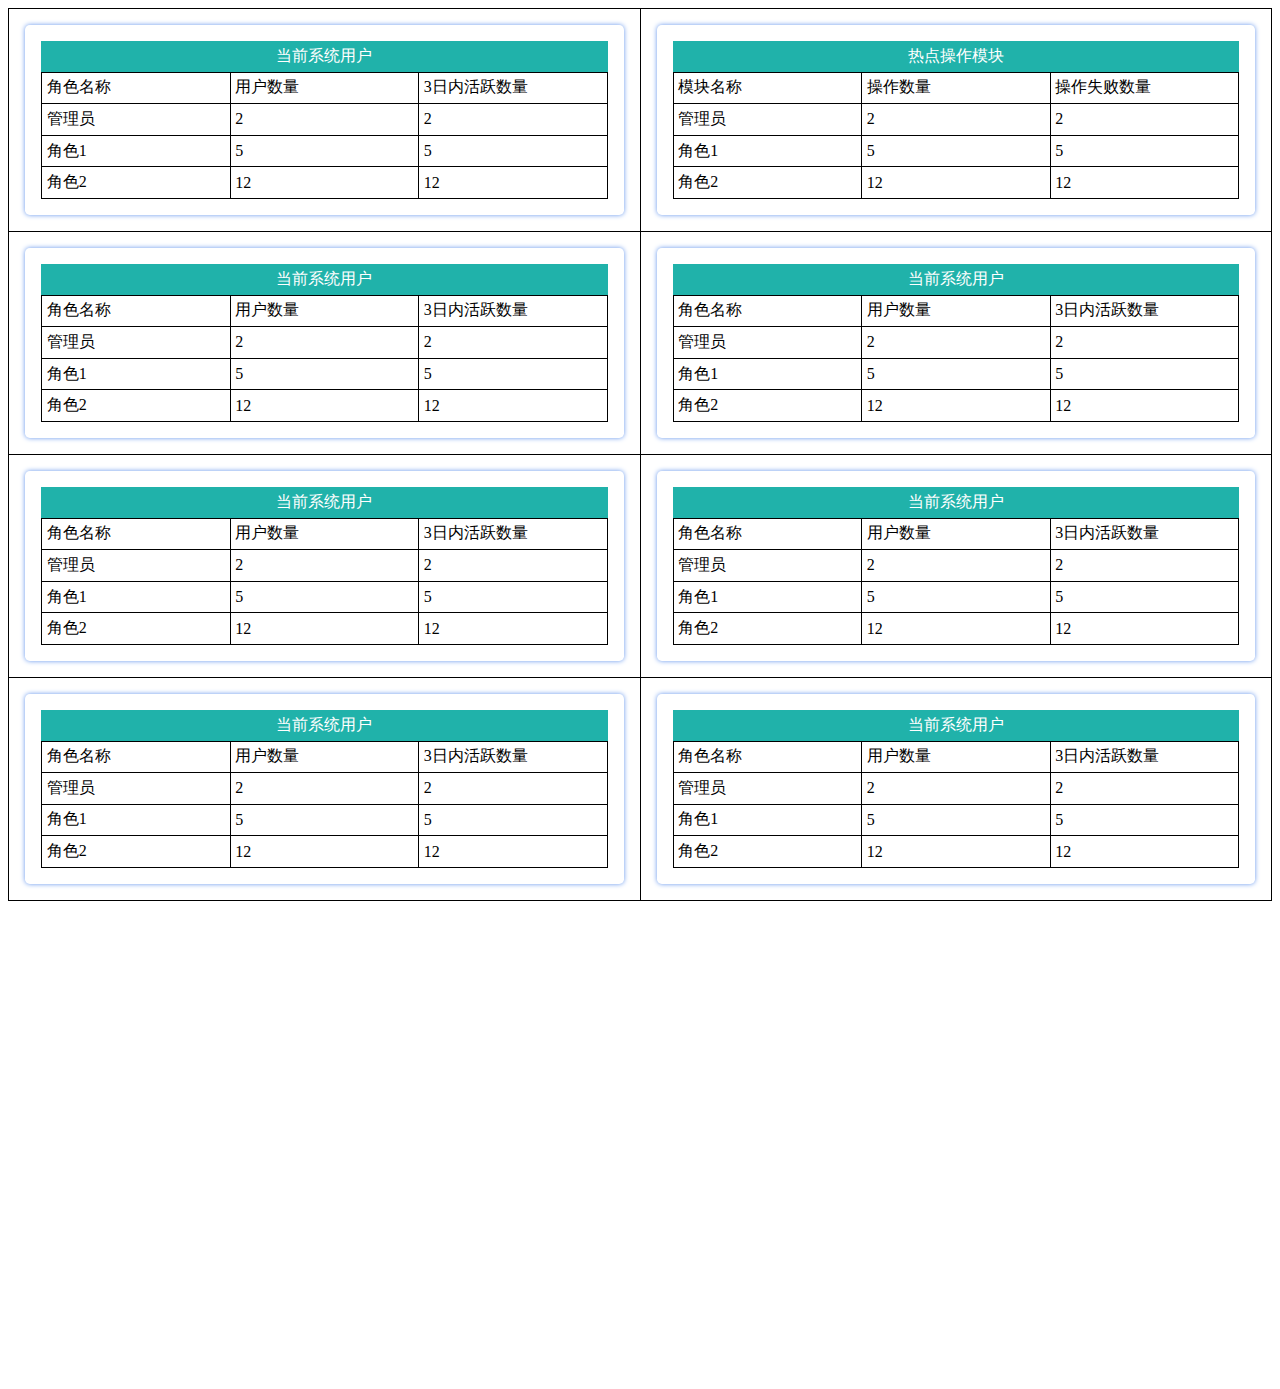
<file: 页面/main.html>
<!DOCTYPE html>
<html>
	<head>
		<meta charset="utf-8">
		<title></title>
		<link href="../lib/css/main.css" rel="stylesheet" type="text/css" />
		<link rel="stylesheet" type="text/css" href="https://echarts.apache.org/examples/stylesheets/main.css?_v_=1584690369972">
	</head>
	<body>

		<section class="main" id="main">
			<table class="main-table">

				<tr>
					<td class="main-users">
						<div>
							<label class="main-users-title">当前系统用户</label>

							<table>
								<tr>
									<td>角色名称</td>
									<td>用户数量</td>
									<td>3日内活跃数量</td>
								</tr>
								<tr>
									<td>管理员</td>
									<td>2</td>
									<td>2</td>
								</tr>
								<tr>
									<td>角色1</td>
									<td>5</td>
									<td>5</td>
								</tr>
								<tr>
									<td>角色2</td>
									<td>12</td>
									<td>12</td>
								</tr>
							</table>

					</td>
					<td class="main-optionRed">

						<div>
							<label class="main-optionRed-title">热点操作模块</label>

							<table>
								<tr>
									<td>模块名称</td>
									<td>操作数量</td>
									<td>操作失败数量</td>
								</tr>
								<tr>
									<td>管理员</td>
									<td>2</td>
									<td>2</td>
								</tr>
								<tr>
									<td>角色1</td>
									<td>5</td>
									<td>5</td>
								</tr>
								<tr>
									<td>角色2</td>
									<td>12</td>
									<td>12</td>
								</tr>
							</table>

					</td>
					</td>
				</tr>
				<tr>
					<td class="main-users">
						<div>
							<label class="main-users-title">当前系统用户</label>

							<table>
								<tr>
									<td>角色名称</td>
									<td>用户数量</td>
									<td>3日内活跃数量</td>
								</tr>
								<tr>
									<td>管理员</td>
									<td>2</td>
									<td>2</td>
								</tr>
								<tr>
									<td>角色1</td>
									<td>5</td>
									<td>5</td>
								</tr>
								<tr>
									<td>角色2</td>
									<td>12</td>
									<td>12</td>
								</tr>
							</table>

					</td>
					<td class="main-users">
						<div>
							<label class="main-users-title">当前系统用户</label>

							<table>
								<tr>
									<td>角色名称</td>
									<td>用户数量</td>
									<td>3日内活跃数量</td>
								</tr>
								<tr>
									<td>管理员</td>
									<td>2</td>
									<td>2</td>
								</tr>
								<tr>
									<td>角色1</td>
									<td>5</td>
									<td>5</td>
								</tr>
								<tr>
									<td>角色2</td>
									<td>12</td>
									<td>12</td>
								</tr>
							</table>

					</td>
				</tr>
				<tr>
					<td class="main-users">
						<div>
							<label class="main-users-title">当前系统用户</label>
				
							<table>
								<tr>
									<td>角色名称</td>
									<td>用户数量</td>
									<td>3日内活跃数量</td>
								</tr>
								<tr>
									<td>管理员</td>
									<td>2</td>
									<td>2</td>
								</tr>
								<tr>
									<td>角色1</td>
									<td>5</td>
									<td>5</td>
								</tr>
								<tr>
									<td>角色2</td>
									<td>12</td>
									<td>12</td>
								</tr>
							</table>
				
					</td>
					<td class="main-users">
						<div>
							<label class="main-users-title">当前系统用户</label>
				
							<table>
								<tr>
									<td>角色名称</td>
									<td>用户数量</td>
									<td>3日内活跃数量</td>
								</tr>
								<tr>
									<td>管理员</td>
									<td>2</td>
									<td>2</td>
								</tr>
								<tr>
									<td>角色1</td>
									<td>5</td>
									<td>5</td>
								</tr>
								<tr>
									<td>角色2</td>
									<td>12</td>
									<td>12</td>
								</tr>
							</table>
				
					</td>
				</tr>
				<tr>
					<td class="main-users">
						<div>
							<label class="main-users-title">当前系统用户</label>
				
							<table>
								<tr>
									<td>角色名称</td>
									<td>用户数量</td>
									<td>3日内活跃数量</td>
								</tr>
								<tr>
									<td>管理员</td>
									<td>2</td>
									<td>2</td>
								</tr>
								<tr>
									<td>角色1</td>
									<td>5</td>
									<td>5</td>
								</tr>
								<tr>
									<td>角色2</td>
									<td>12</td>
									<td>12</td>
								</tr>
							</table>
				
					</td>
					<td class="main-users">
						<div>
							<label class="main-users-title">当前系统用户</label>
				
							<table>
								<tr>
									<td>角色名称</td>
									<td>用户数量</td>
									<td>3日内活跃数量</td>
								</tr>
								<tr>
									<td>管理员</td>
									<td>2</td>
									<td>2</td>
								</tr>
								<tr>
									<td>角色1</td>
									<td>5</td>
									<td>5</td>
								</tr>
								<tr>
									<td>角色2</td>
									<td>12</td>
									<td>12</td>
								</tr>
							</table>
				
					</td>
				</tr>
			</table>

		</section>
		<div id="container" class="main-optionRed-echarts"></div>

	</body>
</html>
<script src="../lib/js/vue.js"></script>

<script>
	var vm = new Vue({
		el: "#main",
		data: {},
		methods: {

		}
	})
</script>
</file>
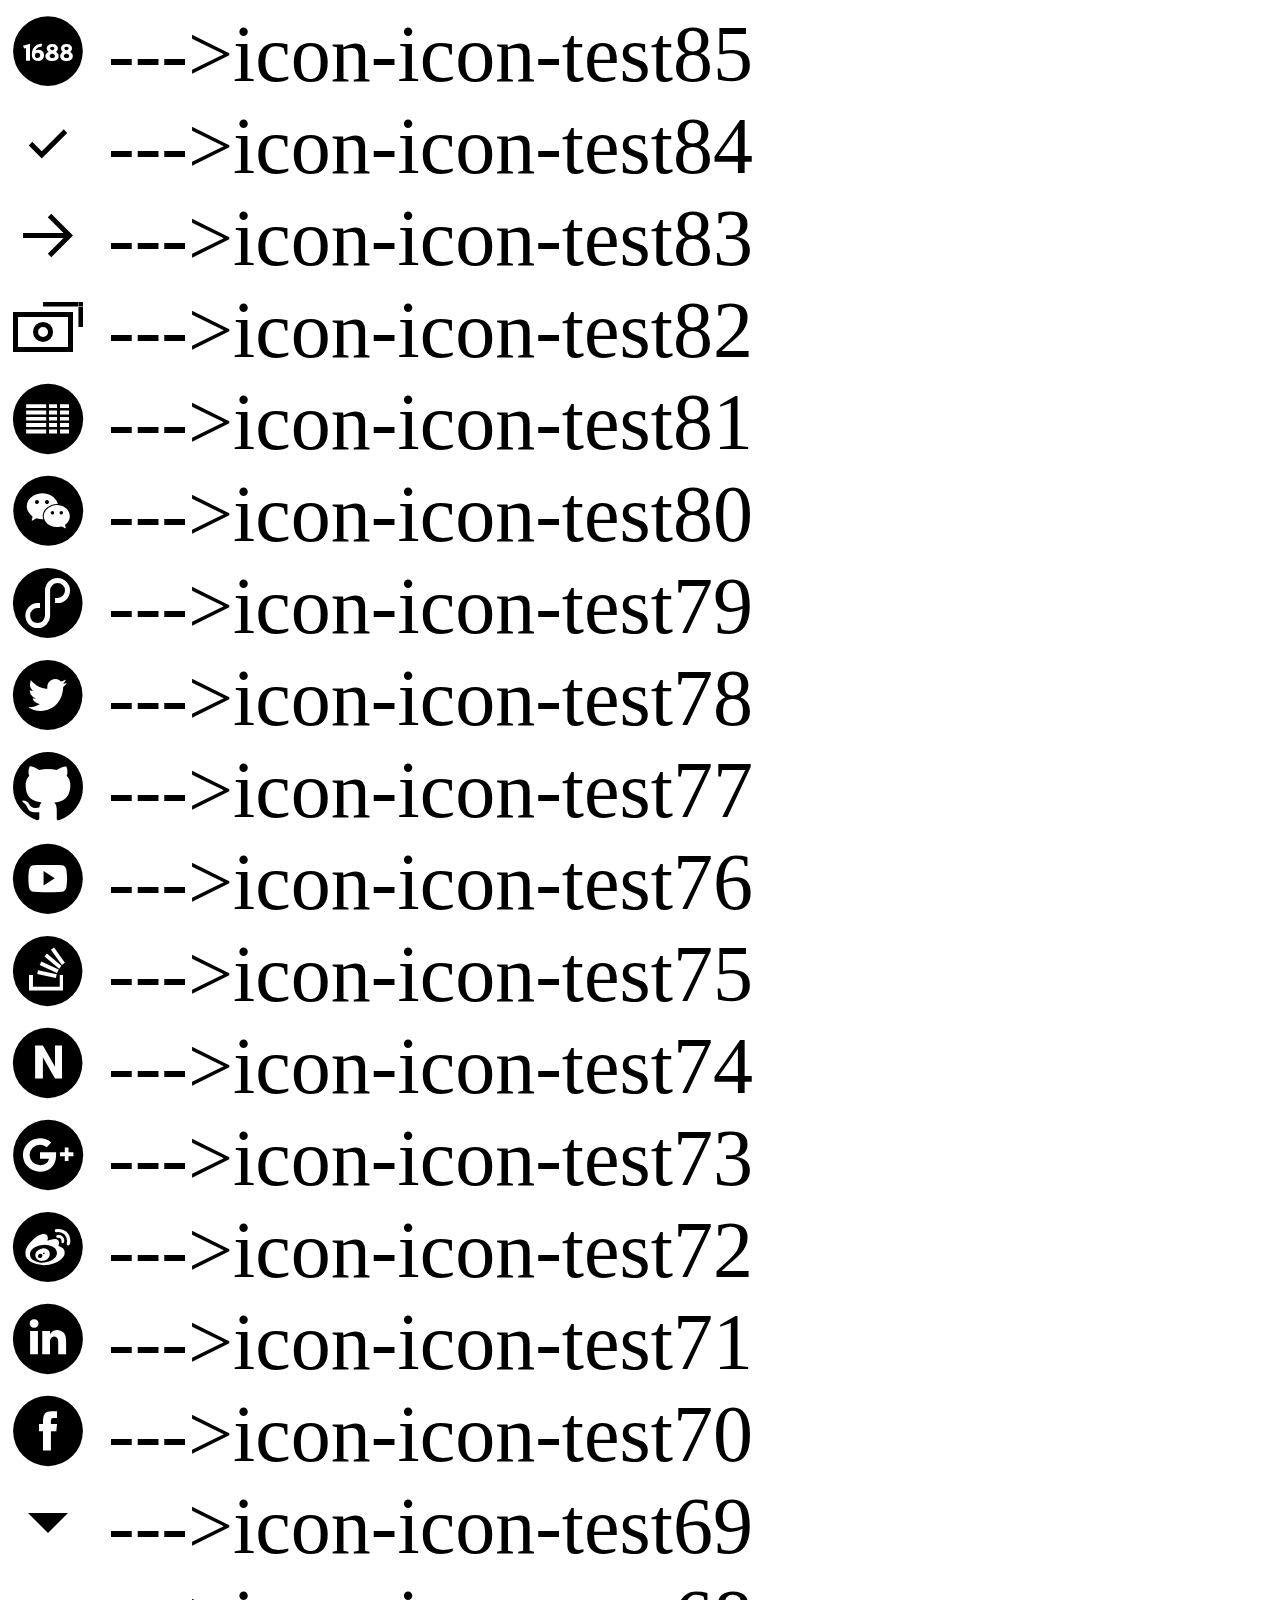
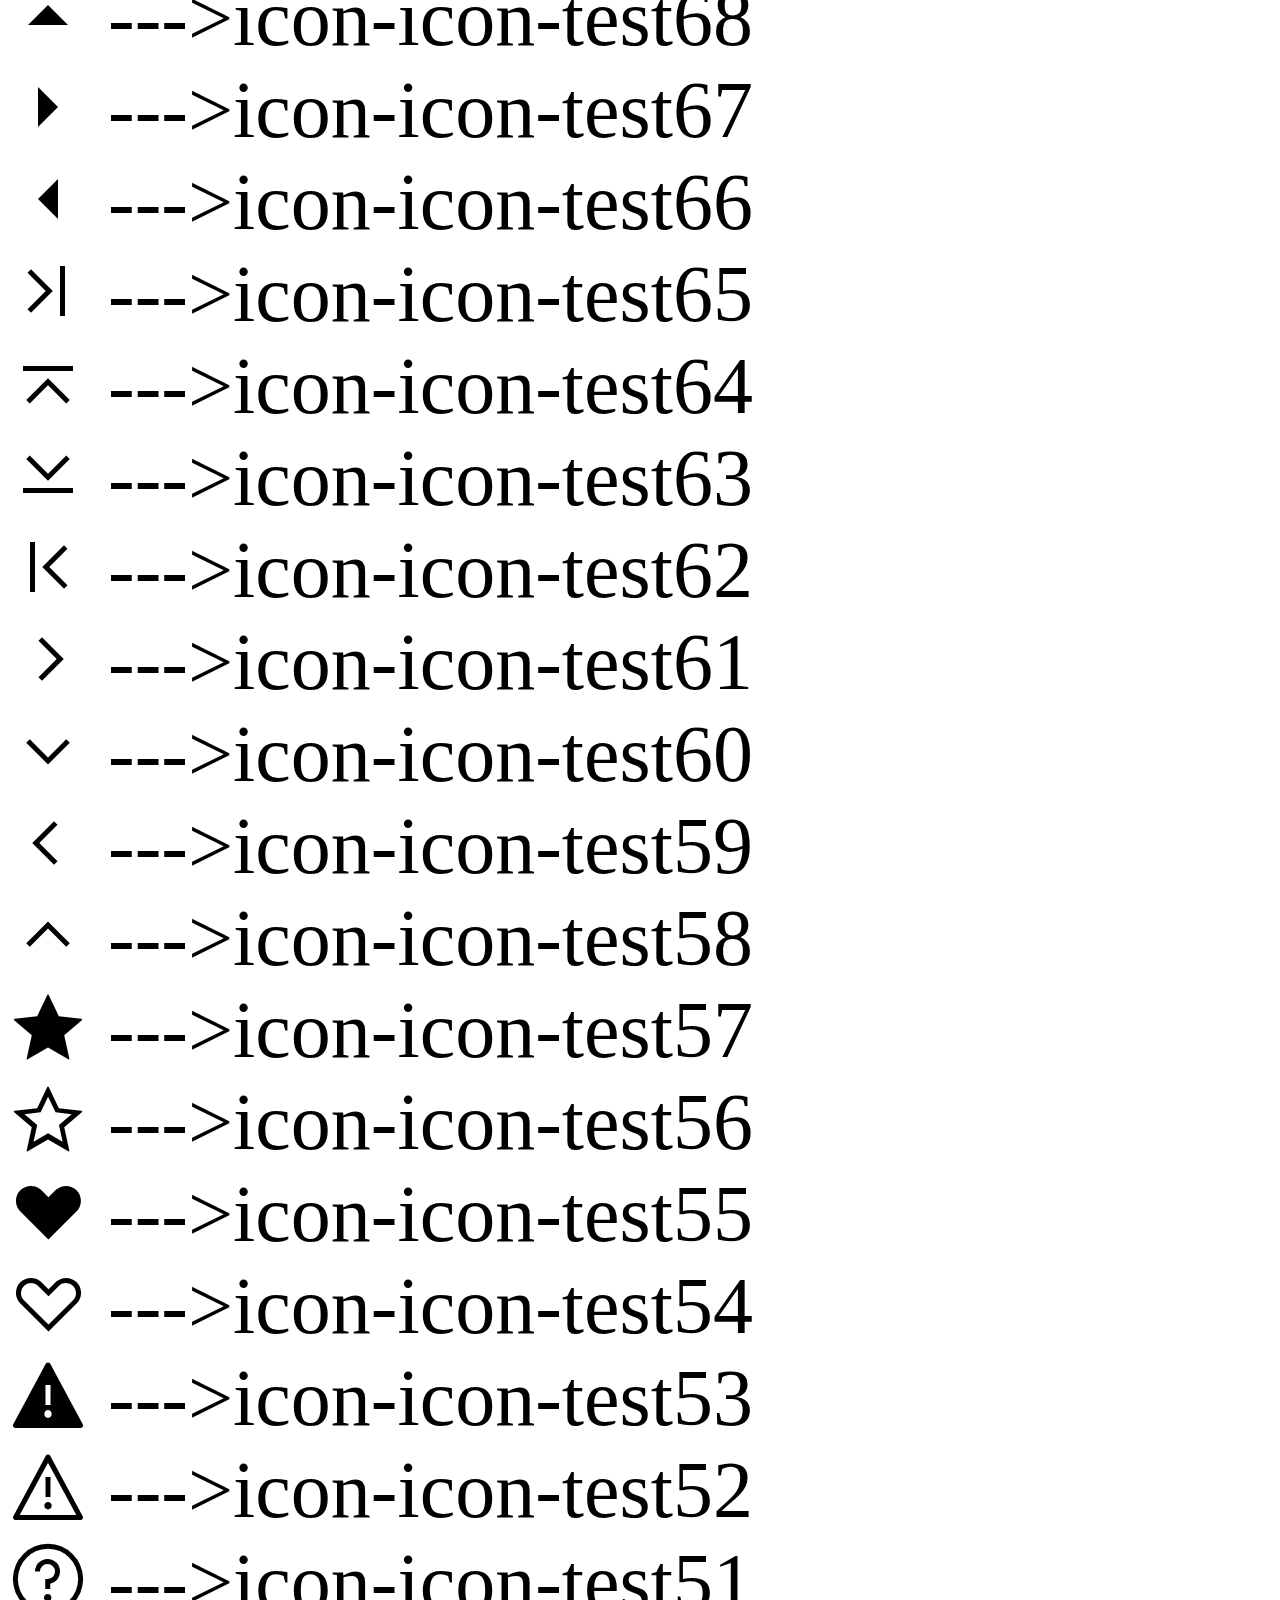
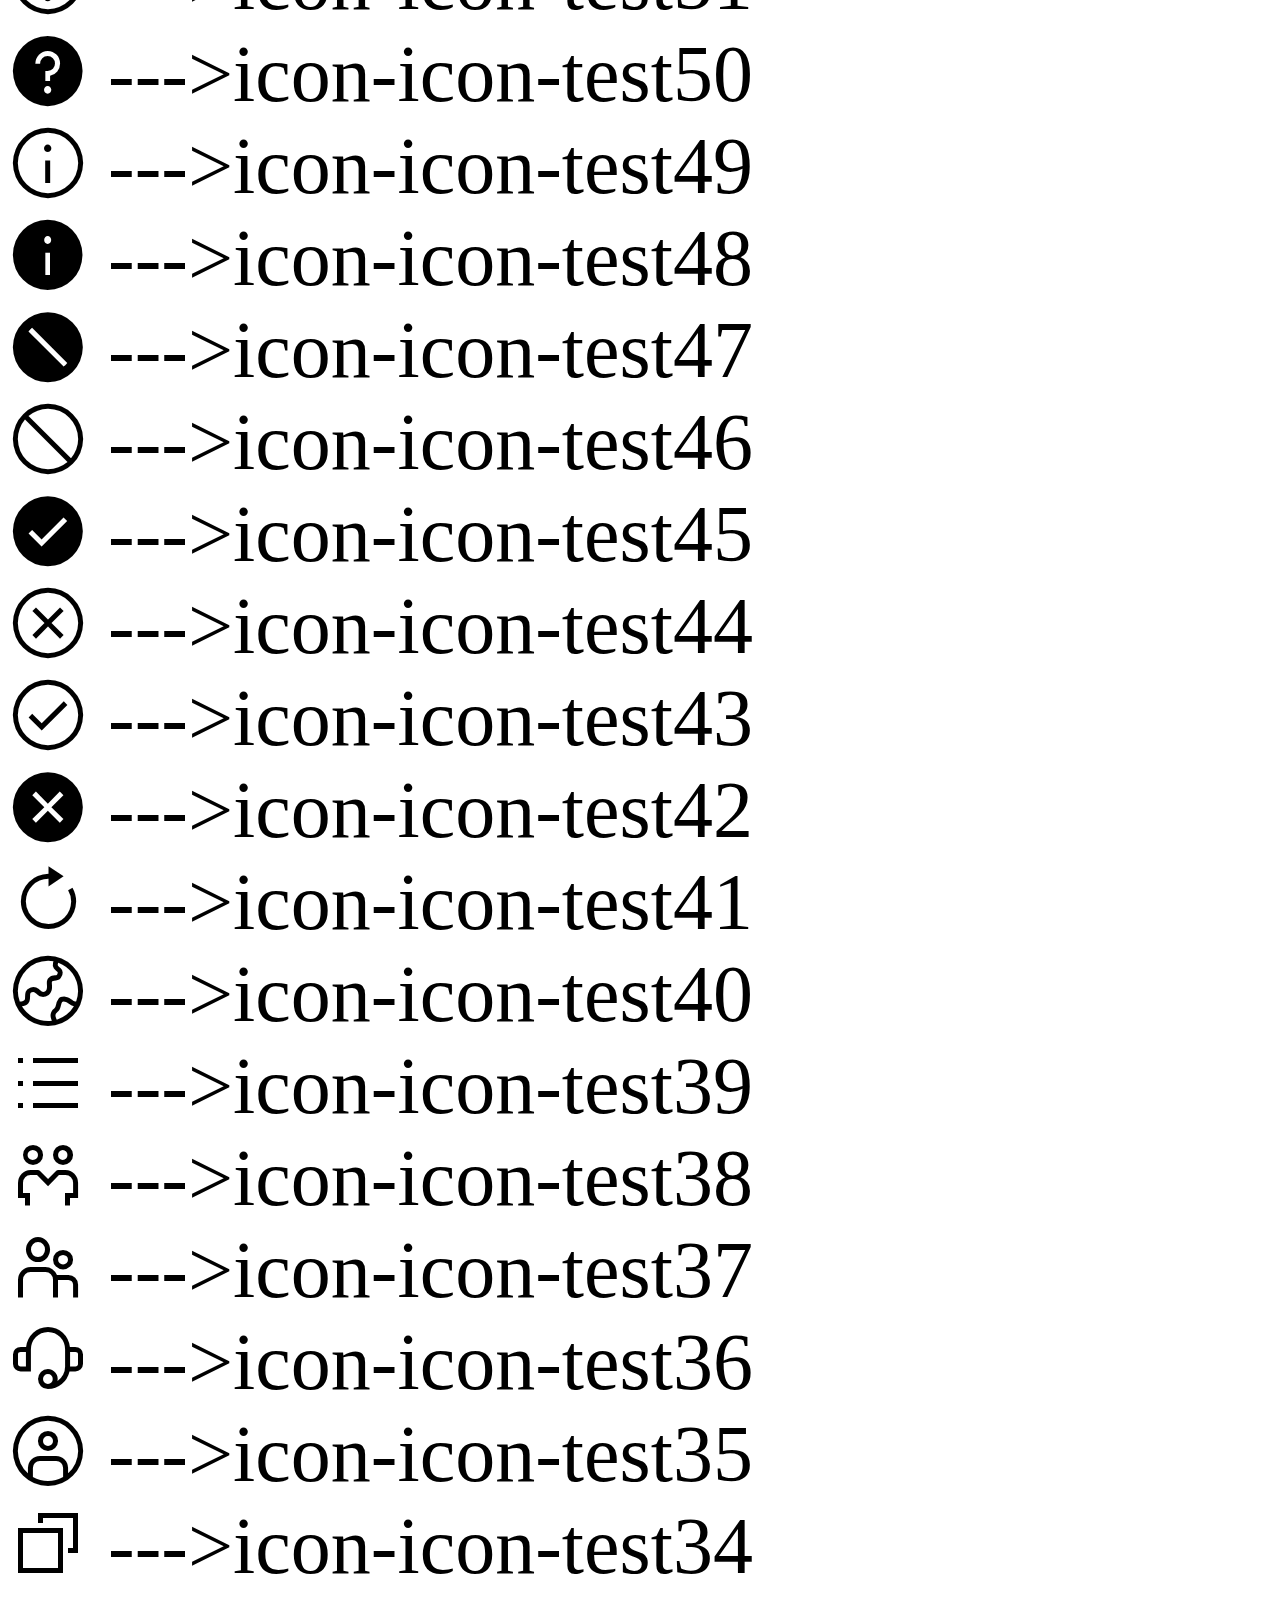
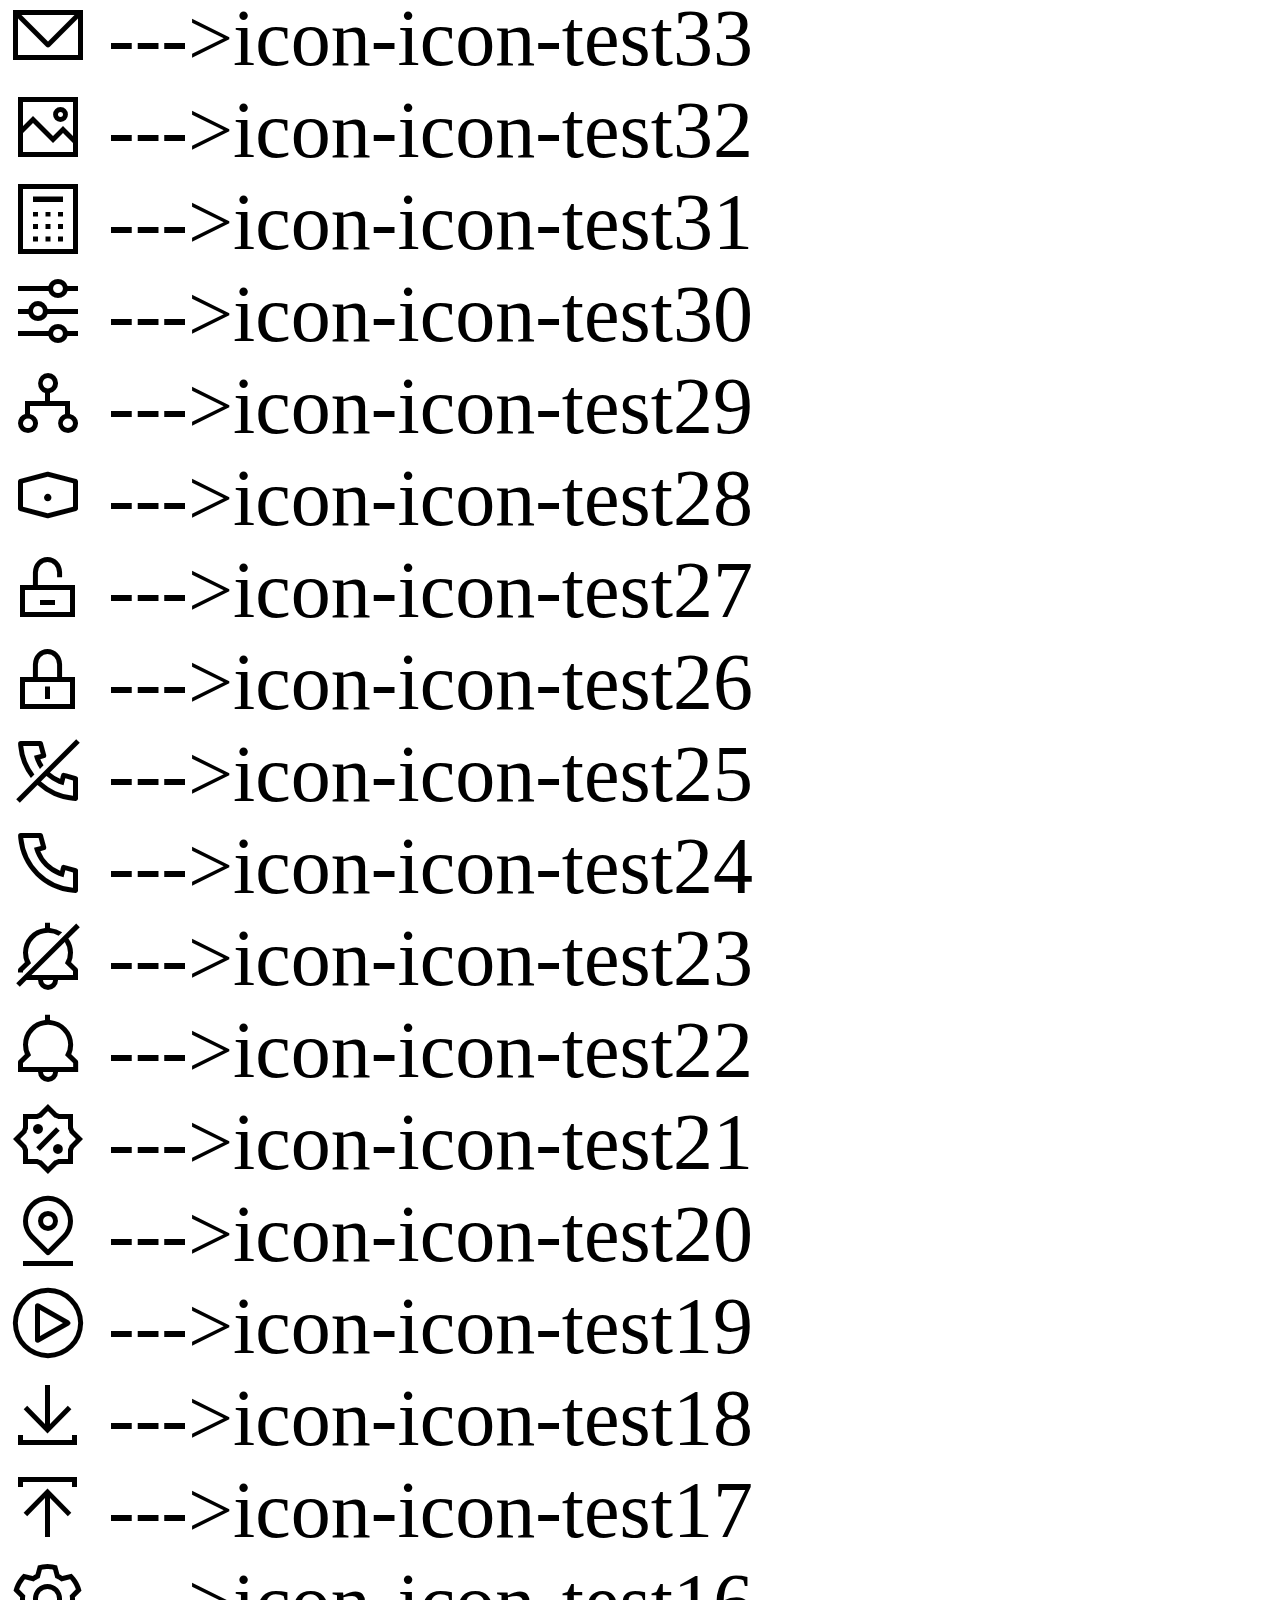
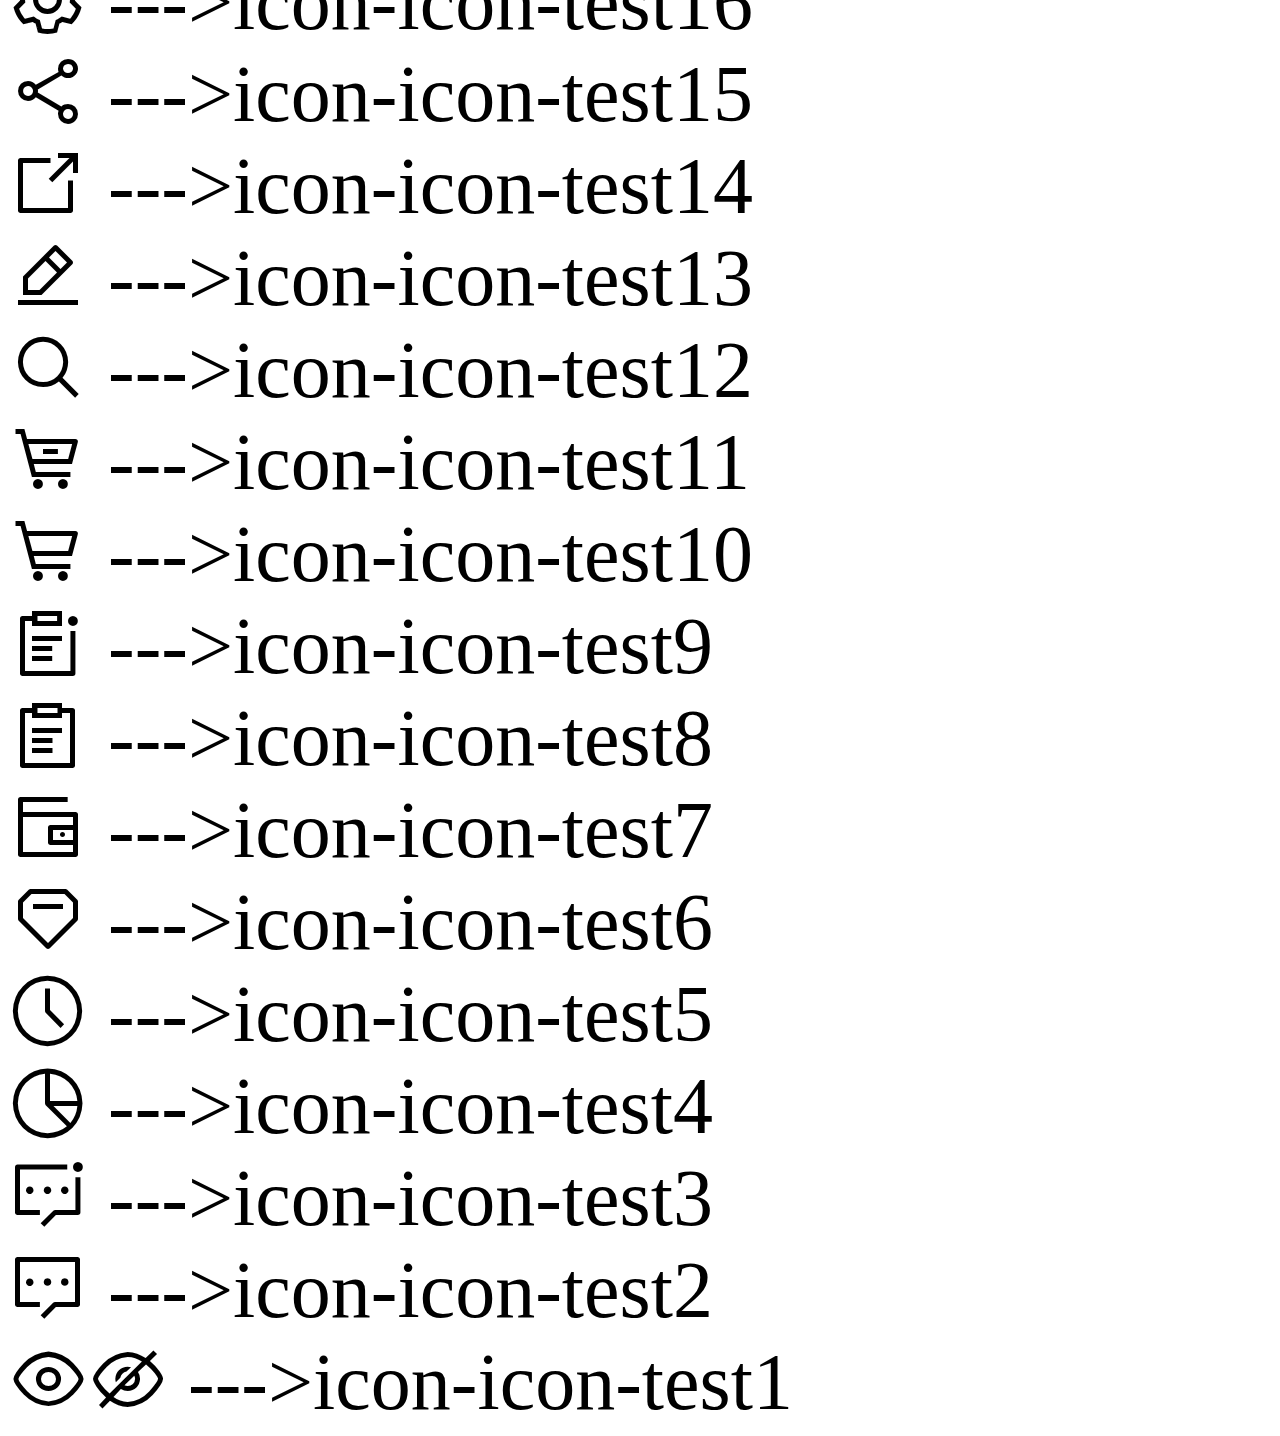
<file: 页面/Icon/AllIcon.html>
<!DOCTYPE html>
<html>
	<head>
		<meta charset="utf-8">
		<title></title>
		<link rel="stylesheet" type="text/css" href="../../lib/css/iconfont.css" />
		<style>
			.AllIcon{
				display: flex;
				flex-wrap:wrap-reverse;
			}
			.iconfont{
				font-size: 5em;
				
			}
			
		</style>
	</head>
	<body>
		<section class="AllIcon" id="Icon">
			<span  class=" iconfont icon-icon-test">
				
			</span>
			
			<span v-for="x in 85" v-bind:class="'icon-icon-test'+x" class=" iconfont">
				--->{{'icon-icon-test'+x}} &nbsp;&nbsp;
			</span>
		</section>
	</body>
</html>
<script src="../../lib/js/vue.js"></script>
<script>
	
	var vue=new Vue({
		el:"#Icon",
		data:{
			
			
		}
		
	})
	
</script>
</file>
<file: lib/css/main.css>
.main-table {
	width: 100%;
	border-collapse: collapse;
}


.main-table tr td {

	border: 1px #000000 solid;
	width: 50%;

}


.main-users {

	color: #000;
	padding: 1em;

}

.main-users div {

	border-radius: 0.3em;
	padding: 1em;
	box-shadow: #6495ED 0 0 5px;
}

.main-users-title {
	background-color: #20B2AA;
	width: 100%;
	display: inline-block;
	padding: 0.3em 0;
	 text-align: center;
	 color: #FFF;
}

.main-users table {
	border-collapse: collapse;
	width: 100%;

}

.main-users table tr td {
	padding: 0.3em;
	width: 30%;
	border: 1px #000 solid;
}

.main-optionRed{
	
	color: #000;
	padding: 1em;
	 
}

.main-optionRed div{
	border-radius: 0.3em;
	padding: 1em;
	box-shadow: #6495ED 0 0 5px;

}

.main-optionRed table{
		border-collapse: collapse;
	width: 100%;
}

.main-optionRed table tr td {
	padding: 0.3em;
	width: 30%;
	border: 1px #000 solid;
}

.main-optionRed-title {
	background-color: #20B2AA;
	width: 100%;
	display: inline-block;
	padding: 0.3em 0;
	 text-align: center;
	 color: #FFF;
}


.main-optionRed-echarts{
	
	height: 30em;
	
}
</file>
<file: lib/css/iconfont.css>
@font-face {font-family: "iconfont";
  src: url('iconfont.eot?t=1587452250372'); /* IE9 */
  src: url('iconfont.eot?t=1587452250372#iefix') format('embedded-opentype'), /* IE6-IE8 */
  url('[data-uri]') format('woff2'),
  url('iconfont.woff?t=1587452250372') format('woff'),
  url('iconfont.ttf?t=1587452250372') format('truetype'), /* chrome, firefox, opera, Safari, Android, iOS 4.2+ */
  url('iconfont.svg?t=1587452250372#iconfont') format('svg'); /* iOS 4.1- */
}

.iconfont {
  font-family: "iconfont" !important;
  font-size: 16px;
  font-style: normal;
  -webkit-font-smoothing: antialiased;
  -moz-osx-font-smoothing: grayscale;
}

.icon-icon-test:before {
  content: "\e633";
}

.icon-icon-test1:before {
  content: "\e634";
}

.icon-icon-test2:before {
  content: "\e635";
}

.icon-icon-test3:before {
  content: "\e636";
}

.icon-icon-test4:before {
  content: "\e637";
}

.icon-icon-test5:before {
  content: "\e638";
}

.icon-icon-test6:before {
  content: "\e639";
}

.icon-icon-test7:before {
  content: "\e63a";
}

.icon-icon-test8:before {
  content: "\e63b";
}

.icon-icon-test9:before {
  content: "\e63c";
}

.icon-icon-test10:before {
  content: "\e63d";
}

.icon-icon-test11:before {
  content: "\e63e";
}

.icon-icon-test12:before {
  content: "\e63f";
}

.icon-icon-test13:before {
  content: "\e640";
}

.icon-icon-test14:before {
  content: "\e641";
}

.icon-icon-test15:before {
  content: "\e642";
}

.icon-icon-test16:before {
  content: "\e643";
}

.icon-icon-test17:before {
  content: "\e644";
}

.icon-icon-test18:before {
  content: "\e645";
}

.icon-icon-test19:before {
  content: "\e646";
}

.icon-icon-test20:before {
  content: "\e647";
}

.icon-icon-test21:before {
  content: "\e648";
}

.icon-icon-test22:before {
  content: "\e649";
}

.icon-icon-test23:before {
  content: "\e64a";
}

.icon-icon-test24:before {
  content: "\e64b";
}

.icon-icon-test25:before {
  content: "\e64c";
}

.icon-icon-test26:before {
  content: "\e64d";
}

.icon-icon-test27:before {
  content: "\e64e";
}

.icon-icon-test28:before {
  content: "\e64f";
}

.icon-icon-test29:before {
  content: "\e650";
}

.icon-icon-test30:before {
  content: "\e651";
}

.icon-icon-test31:before {
  content: "\e652";
}

.icon-icon-test32:before {
  content: "\e653";
}

.icon-icon-test33:before {
  content: "\e654";
}

.icon-icon-test34:before {
  content: "\e655";
}

.icon-icon-test35:before {
  content: "\e656";
}

.icon-icon-test36:before {
  content: "\e657";
}

.icon-icon-test37:before {
  content: "\e658";
}

.icon-icon-test38:before {
  content: "\e659";
}

.icon-icon-test39:before {
  content: "\e65a";
}

.icon-icon-test40:before {
  content: "\e65b";
}

.icon-icon-test41:before {
  content: "\e65c";
}

.icon-icon-test42:before {
  content: "\e65d";
}

.icon-icon-test43:before {
  content: "\e65e";
}

.icon-icon-test44:before {
  content: "\e65f";
}

.icon-icon-test45:before {
  content: "\e660";
}

.icon-icon-test46:before {
  content: "\e661";
}

.icon-icon-test47:before {
  content: "\e662";
}

.icon-icon-test48:before {
  content: "\e663";
}

.icon-icon-test49:before {
  content: "\e664";
}

.icon-icon-test50:before {
  content: "\e665";
}

.icon-icon-test51:before {
  content: "\e666";
}

.icon-icon-test52:before {
  content: "\e667";
}

.icon-icon-test53:before {
  content: "\e668";
}

.icon-icon-test54:before {
  content: "\e669";
}

.icon-icon-test55:before {
  content: "\e66a";
}

.icon-icon-test56:before {
  content: "\e66b";
}

.icon-icon-test57:before {
  content: "\e66c";
}

.icon-icon-test58:before {
  content: "\e66d";
}

.icon-icon-test59:before {
  content: "\e66e";
}

.icon-icon-test60:before {
  content: "\e66f";
}

.icon-icon-test61:before {
  content: "\e670";
}

.icon-icon-test62:before {
  content: "\e671";
}

.icon-icon-test63:before {
  content: "\e672";
}

.icon-icon-test64:before {
  content: "\e673";
}

.icon-icon-test65:before {
  content: "\e674";
}

.icon-icon-test66:before {
  content: "\e675";
}

.icon-icon-test67:before {
  content: "\e676";
}

.icon-icon-test68:before {
  content: "\e677";
}

.icon-icon-test69:before {
  content: "\e678";
}

.icon-icon-test70:before {
  content: "\e679";
}

.icon-icon-test71:before {
  content: "\e67a";
}

.icon-icon-test72:before {
  content: "\e67b";
}

.icon-icon-test73:before {
  content: "\e67c";
}

.icon-icon-test74:before {
  content: "\e67d";
}

.icon-icon-test75:before {
  content: "\e67e";
}

.icon-icon-test76:before {
  content: "\e67f";
}

.icon-icon-test77:before {
  content: "\e680";
}

.icon-icon-test78:before {
  content: "\e681";
}

.icon-icon-test79:before {
  content: "\e682";
}

.icon-icon-test80:before {
  content: "\e683";
}

.icon-icon-test81:before {
  content: "\e684";
}

.icon-icon-test82:before {
  content: "\e685";
}

.icon-icon-test83:before {
  content: "\e686";
}

.icon-icon-test84:before {
  content: "\e687";
}

.icon-dingtalk:before {
  content: "\e688";
}

.icon-alipay:before {
  content: "\e689";
}

.icon-taobao:before {
  content: "\e68a";
}

.icon-icon-test85:before {
  content: "\e68b";
}
</file>
